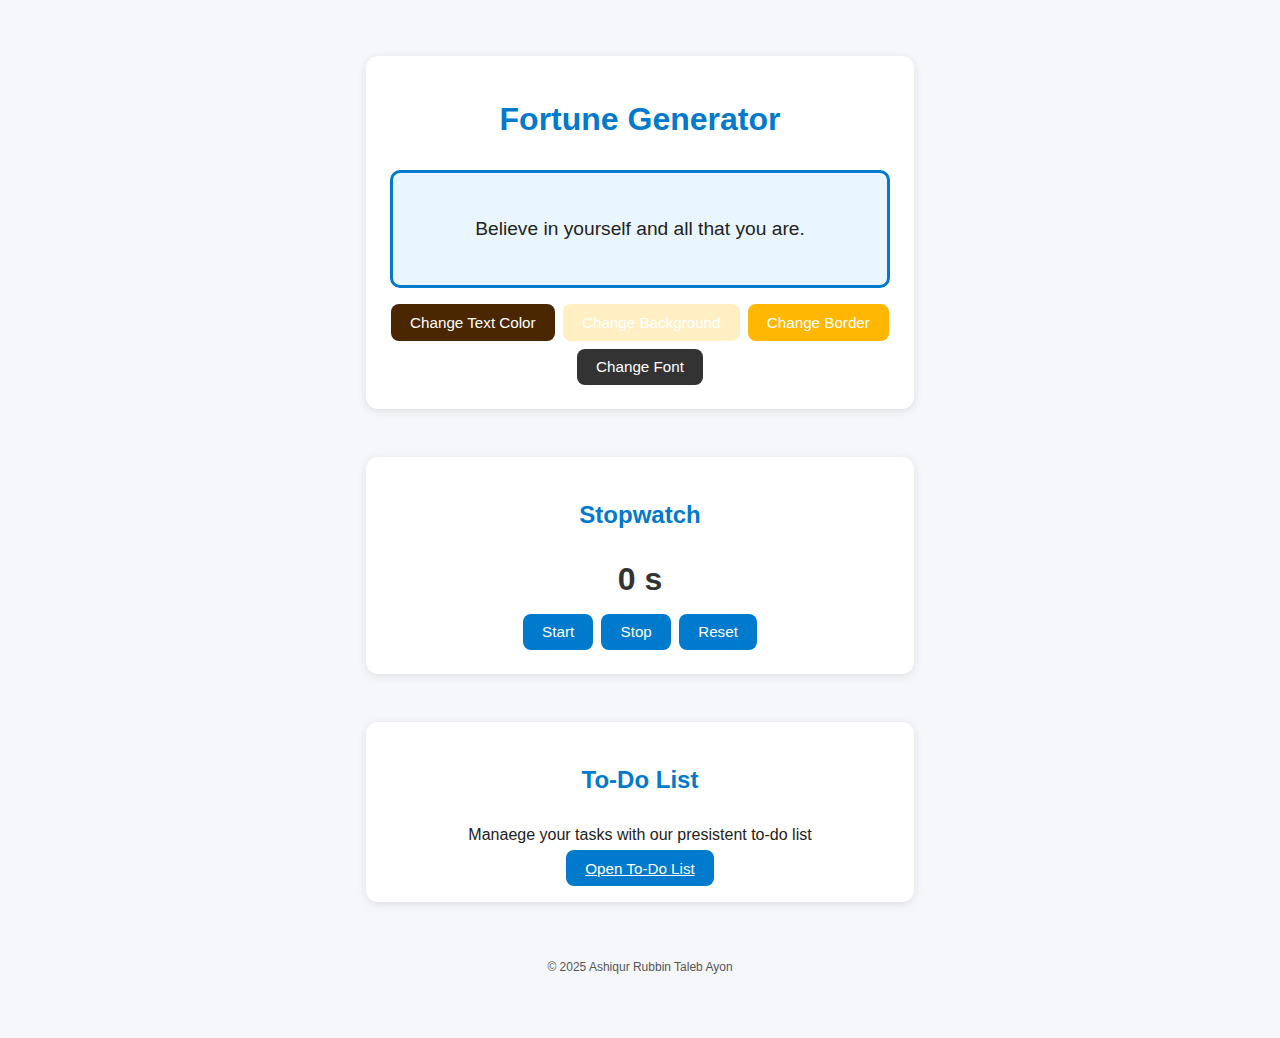
<file: index.html>
<!DOCTYPE html>
<html lang="en">
<head>
    <meta charset="UTF-8">
    <meta name="viewport" content="width=device-width, initial-scale=1.0">
    <title>Fortune Generator & Stopwatch</title>
    <link rel="stylesheet" href="style.css">
</head>
<body>
    <section class="card">
        <h1>Fortune Generator</h1>
        <div id="fortune-box" class="fortune-box"></div>
        <div class="buttons">
            <button id="color-btn" class="btn" >Change Text Color</button>
            <button id="bg-btn" class="btn" >Change Background</button>
            <button id="border-btn" class="btn" >Change Border</button>
            <button id="font-btn" class="btn" >Change Font</button>

        </div>
    </section>
    <section class="card">
        <h2>Stopwatch</h2>
        <div id="timer" class="timer">0 s</div>
        <div class="buttons">
            <button id="start" class="btn">Start</button>
            <button id="stop" class="btn">Stop</button>
            <button id="reset" class="btn">Reset</button>

        </div>
    </section>
    <section class="card">
        <h2>To-Do List</h2>
        <p>Manaege your tasks with our presistent to-do list</p>
        <a class="btn" href="./To-do_list/todo.html"  target="_blank">Open To-Do List</a>


    </section>
<footer class="site-footer">
    <small>© 2025  Ashiqur Rubbin Taleb Ayon</small>

</footer>
   <script src="script.js"></script>
</body>
</html>
</file>
<file: style.css>
body {
    font-family: 'Segoe UI', sans-serif;
    background: #f5f7fa;
    color: #222;
    text-align: center;
    margin: 0;
    padding: 2rem;
    min-height: 100vh;
    display: flex;
    flex-direction: column;
}

h1, h2 {
    color: #007acc;
    margin-bottom: 2rem;
}

.card {
    background: #fff;
    border-radius: 12px;
    box-shadow: 0 2px 10px rgba(0,0,0,0.1);
    margin: 1.5em auto;
    padding: 1.5rem;
    width: 90%;
    max-width: 500px;
}
.fortune-container {
    margin: 2rem auto;
}

.fortune-box {
    margin: 1rem auto;
    padding: 1rem;
    border: 3px solid #007acc;
    background: #eaf6ff;
    border-radius: 10px;
    font-size: 1.2rem;
    transition: all 0.3s ease;
    min-height: 80px;
    display: flex;
    align-items: center;
    justify-content: center;
}

.buttons {
    display: flex;
    justify-content: center;
    flex-wrap: wrap;
    gap: 0.5rem;
    margin-top: 1rem;
}

.btn {
    background: #007acc;
    color: white;
    border: none;
    border-radius: 8px;
    padding: 0.6rem 1.2rem;
    cursor: pointer;
    font-size: 0.95rem;
    transition: background 0.2s;
}

.btn:hover {
  background: #005fa3;
}

.btn.danger {
  background: #e63946;
}

.btn.danger:hover {
  background: #b51f2a;
}

.timer {
  font-size: 2rem;
  margin: 1rem 0;
  color: #333;
  font-weight: bold;
}

.site-footer {
  margin-top: auto;
  padding: 2rem;
  font-size: 0.9rem;
  color: #555;
}


/* To-Do List Styles */
.todo-container {
    max-width: 500px;
    margin: 0 auto;
}

.todo-card {
    background: white;
    border-radius: 16px;
    padding: 2rem;
    box-shadow: 0 10px 30px rgba(0,0,0,0.2);
    margin-bottom: 2rem;
}

.input-section {
    display: flex;
    gap: 0.5rem;
    margin-bottom: 1.5rem;
}

#task-input {
    flex: 1;
    padding: 1rem;
    border: 2px solid #e1e5e9;
    border-radius: 12px;
    font-size: 1rem;
}

#task-input:focus {
    outline: none;
    border-color: #667eea;
}

#add-btn {
    background: #667eea;
    color: white;
    border: none;
    border-radius: 12px;
    padding: 1rem 1.5rem;
    cursor: pointer;
    font-size: 1.2rem;
}

#add-btn:hover {
    background: #5a6fd8;
}

.task-list {
    list-style: none;
}

.task-item {
    display: flex;
    align-items: center;
    padding: 1rem;
    background: #f8f9fa;
    border-radius: 12px;
    margin-bottom: 0.5rem;
}

.task-checkbox {
    margin-right: 1rem;
    transform: scale(1.3);
}

.task-text {
    flex: 1;
    font-size: 1rem;
}

.task-text.completed {
    text-decoration: line-through;
    color: #888;
}

.delete-btn {
    background: #ff6b6b;
    color: white;
    border: none;
    border-radius: 8px;
    padding: 0.5rem 1rem;
    cursor: pointer;
}

.delete-btn:hover {
    background: #ff5252;
}
</file>
